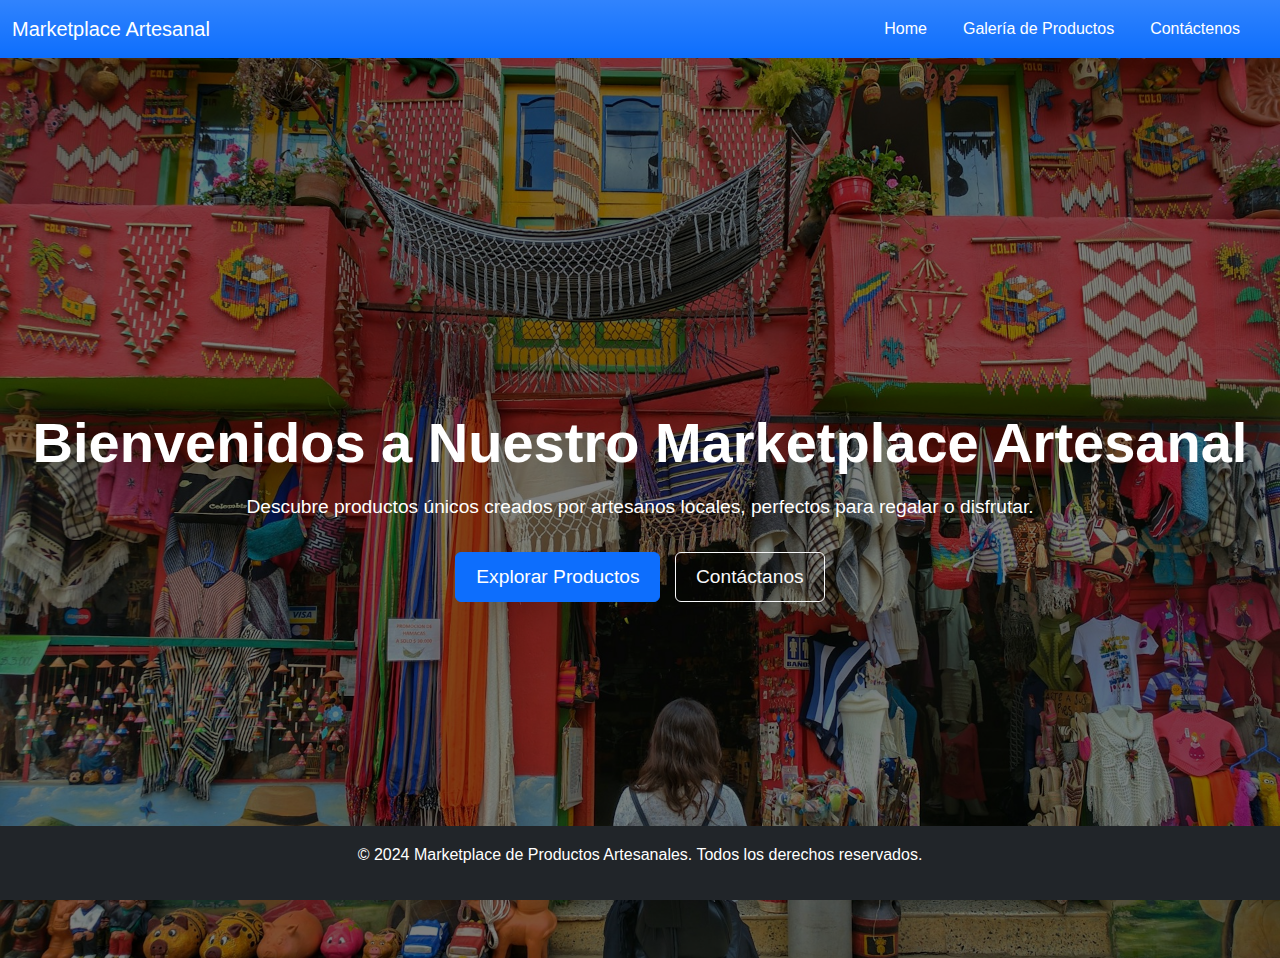
<file: index.html>
<!DOCTYPE html>
<html lang="es">
<head>
    <meta charset="UTF-8">
    <meta name="viewport" content="width=device-width, initial-scale=1.0">
    <title>Marketplace Artesanal - Home</title>
    <!-- Enlace a Bootstrap CDN -->
    <link href="https://cdn.jsdelivr.net/npm/bootstrap@5.3.0/dist/css/bootstrap.min.css" rel="stylesheet">
    <link rel="stylesheet" href="/css/styles.css">
    <style>
        /* Hero section - Imagen de fondo que cubre toda la pantalla */
        .hero {
            height: 100vh;
            background-image: url('./images/home-landing.jpg'); /* URL de la imagen de fondo */
            background-size: cover;
            background-position: center;
            display: flex;
            align-items: center;
            justify-content: center;
            color: white;
            text-align: center;
            position: relative;
        }

        .hero h1 {
            font-size: 3.5rem;
            font-weight: bold;
            margin-bottom: 1rem;
        }

        .hero p {
            font-size: 1.2rem;
            margin-bottom: 1.5rem;
        }

        .hero .btn {
            font-size: 1.2rem;
            padding: 10px 20px;
            margin: 5px;
        }

        /* Fondo oscuro para el texto */
        .hero-overlay {
            position: absolute;
            top: 0;
            left: 0;
            width: 100%;
            height: 100%;
            background-color: rgba(0, 0, 0, 0.5); /* Fondo oscuro semi-transparente */
        }

        .hero-content {
            position: relative;
            z-index: 1; /* Para que el contenido esté por encima del overlay */
        }
    </style>
</head>
<body>
    <!-- Navbar de Bootstrap -->
    <nav class="navbar navbar-expand-lg bg-primary bg-gradient">
        <div class="container-fluid">
            <a class="navbar-brand text-white" href="index.html">Marketplace Artesanal</a>
            <button class="navbar-toggler" type="button" data-bs-toggle="collapse" data-bs-target="#navbarNav" aria-controls="navbarNav" aria-expanded="false" aria-label="Toggle navigation">
                <span class="navbar-toggler-icon"></span>
            </button>
            <div class="collapse navbar-collapse" id="navbarNav">
                <ul class="navbar-nav ms-auto">
                    <li class="nav-item">
                        <a class="nav-link active text-white" aria-current="page" href="index.html">Home</a>
                    </li>
                    <li class="nav-item">
                        <a class="nav-link text-white" href="galeria.html">Galería de Productos</a>
                    </li>
                    <li class="nav-item">
                        <a class="nav-link text-white" href="contacto.html">Contáctenos</a>
                    </li>
                </ul>
            </div>
        </div>
    </nav>

    <!-- Hero section - Landing page -->
    <section class="hero">
        <div class="hero-overlay"></div>
        <div class="hero-content">
            <h1>Bienvenidos a Nuestro Marketplace Artesanal</h1>
            <p>Descubre productos únicos creados por artesanos locales, perfectos para regalar o disfrutar.</p>
            <a href="galeria.html" class="btn btn-primary">Explorar Productos</a>
            <a href="contacto.html" class="btn btn-outline-light">Contáctanos</a>
        </div>
    </section>

    <!-- Contenido adicional si es necesario -->
    <!-- <main class="container my-5">
        <section>
            <h2>Nuestra Misión</h2>
            <p>Apoyar a los artesanos locales mientras te ofrecemos productos auténticos y de alta calidad.</p>
        </section>
    </main> -->

    <!-- Footer -->
    <footer class="text-center py-3 bg-dark text-white">
        <p>&copy; 2024 Marketplace de Productos Artesanales. Todos los derechos reservados.</p>
    </footer>

    <!-- Enlace a Bootstrap JS -->
    <script src="https://cdn.jsdelivr.net/npm/bootstrap@5.3.0/dist/js/bootstrap.bundle.min.js"></script>
</body>
</html>
</file>
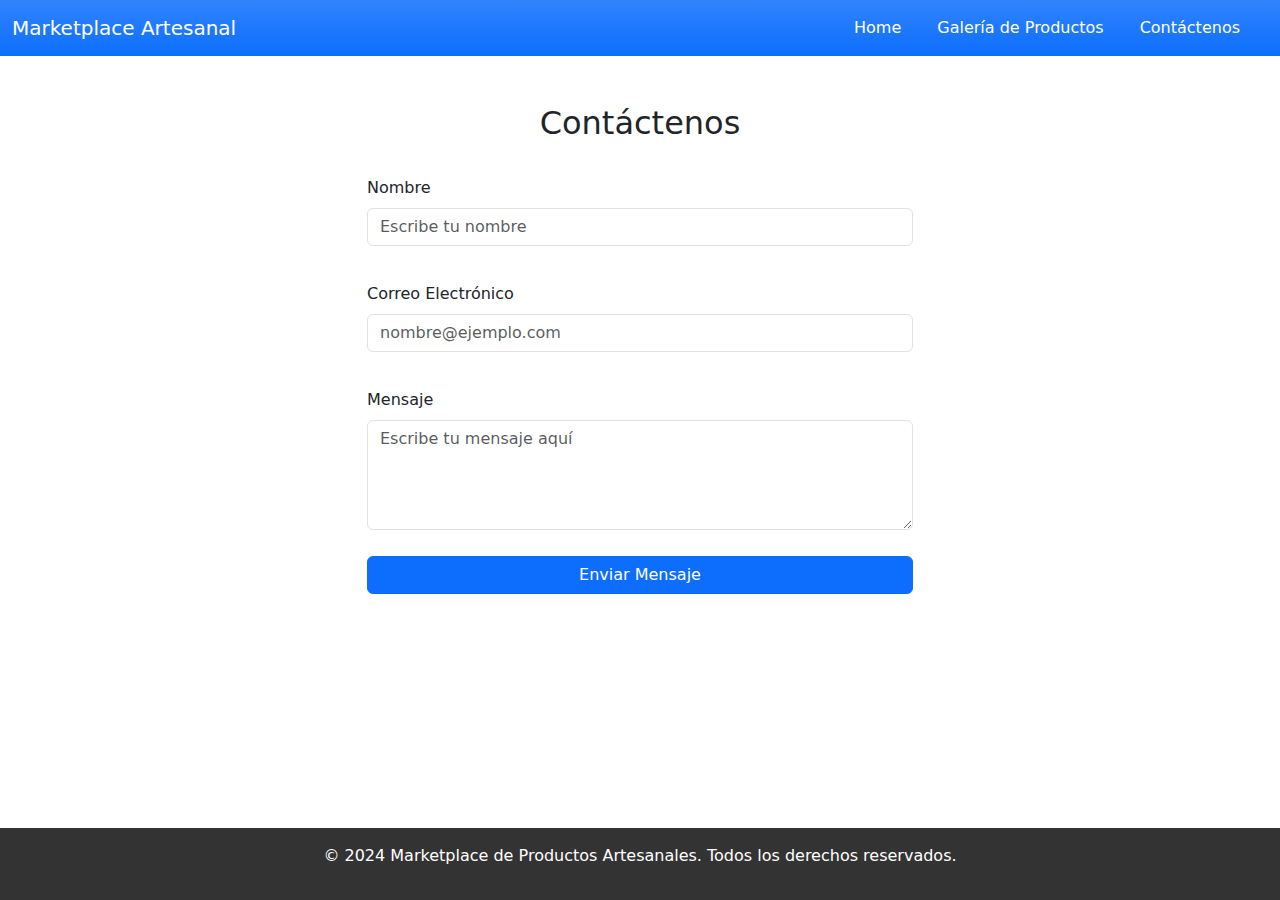
<file: contacto.html>
<!DOCTYPE html>
<html lang="es">
<head>
    <meta charset="UTF-8">
    <meta name="viewport" content="width=device-width, initial-scale=1.0">
    <title>Marketplace Artesanal - Contáctenos</title>
    <link rel="stylesheet" href="/css/styles.css">
    <link href="https://cdn.jsdelivr.net/npm/bootstrap@5.3.3/dist/css/bootstrap.min.css" rel="stylesheet" integrity="sha384-QWTKZyjpPEjISv5WaRU9OFeRpok6YctnYmDr5pNlyT2bRjXh0JMhjY6hW+ALEwIH" crossorigin="anonymous">
</head>
<body>
    <!-- Navbar de Bootstrap -->
    <nav class="navbar navbar-expand-lg bg-primary bg-gradient">
        <div class="container-fluid">
            <a class="navbar-brand text-white" href="index.html">Marketplace Artesanal</a>
            <button class="navbar-toggler" type="button" data-bs-toggle="collapse" data-bs-target="#navbarNav" aria-controls="navbarNav" aria-expanded="false" aria-label="Toggle navigation">
                <span class="navbar-toggler-icon"></span>
            </button>
            <div class="collapse navbar-collapse" id="navbarNav">
                <ul class="navbar-nav ms-auto">
                    <li class="nav-item">
                        <a class="nav-link active text-white" aria-current="page" href="index.html">Home</a>
                    </li>
                    <li class="nav-item">
                        <a class="nav-link text-white" href="galeria.html">Galería de Productos</a>
                    </li>
                    <li class="nav-item">
                        <a class="nav-link text-white" href="contacto.html">Contáctenos</a>
                    </li>
                </ul>
            </div>
        </div>
    </nav>

    <div class="container mt-5">
        <div class="row justify-content-center">
            <div class="col-lg-6">
                <h2 class="text-center mb-4">Contáctenos</h2>
                <form>
                    <!-- Campo de Nombre -->
                    <div class="mb-3">
                        <label for="nombre" class="form-label">Nombre</label>
                        <input type="text" class="form-control" id="nombre" placeholder="Escribe tu nombre" required>
                    </div>

                    <!-- Campo de Correo Electrónico -->
                    <div class="mb-3">
                        <label for="email" class="form-label">Correo Electrónico</label>
                        <input type="email" class="form-control" id="email" placeholder="nombre@ejemplo.com" required>
                    </div>

                    <!-- Campo de Mensaje -->
                    <div class="mb-3">
                        <label for="mensaje" class="form-label">Mensaje</label>
                        <textarea class="form-control" id="mensaje" rows="4" placeholder="Escribe tu mensaje aquí" required></textarea>
                    </div>

                    <!-- Botón de Envío -->
                    <div class="d-grid gap-2">
                        <button type="submit" class="btn btn-primary btn-block">Enviar Mensaje</button>
                    </div>
                </form>
            </div>
        </div>
    </div>
    
    <p>
    <footer>
        <p>&copy; 2024 Marketplace de Productos Artesanales. Todos los derechos reservados.</p>
    </footer>
    <script src="https://cdn.jsdelivr.net/npm/bootstrap@5.3.3/dist/js/bootstrap.bundle.min.js" integrity="sha384-YvpcrYf0tY3lHB60NNkmXc5s9fDVZLESaAA55NDzOxhy9GkcIdslK1eN7N6jIeHz" crossorigin="anonymous"></script>
</body>
</html>
</file>
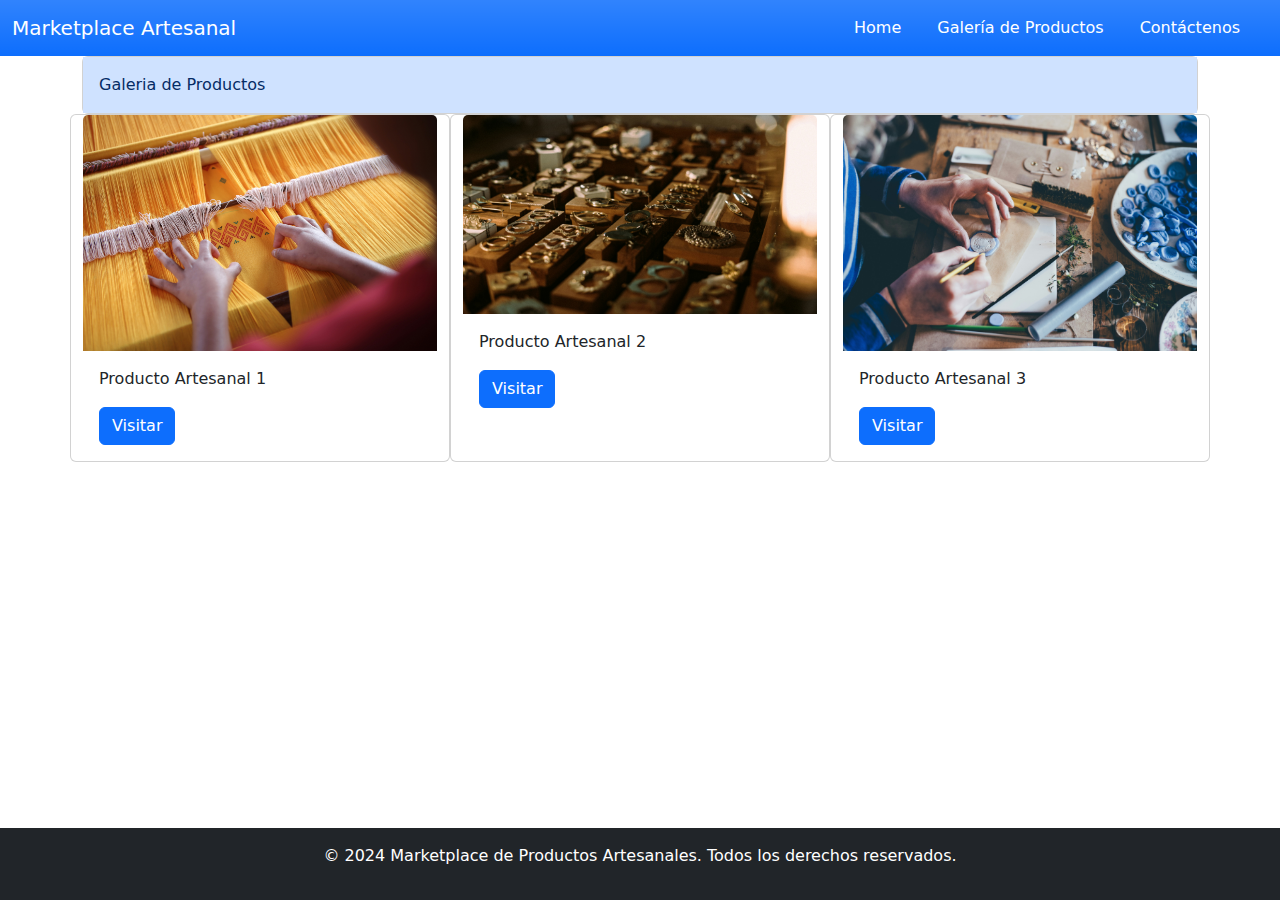
<file: galeria.html>
<!DOCTYPE html>
<html lang="es">
<head>
    <meta charset="UTF-8">
    <meta name="viewport" content="width=device-width, initial-scale=1.0">
    <title>Marketplace Artesanal - Galería de Productos</title>
    <link rel="stylesheet" href="/css/styles.css">
    <link href="https://cdn.jsdelivr.net/npm/bootstrap@5.3.3/dist/css/bootstrap.min.css" rel="stylesheet" integrity="sha384-QWTKZyjpPEjISv5WaRU9OFeRpok6YctnYmDr5pNlyT2bRjXh0JMhjY6hW+ALEwIH" crossorigin="anonymous">
</head>
<body>
    <!-- Navbar de Bootstrap -->
    <nav class="navbar navbar-expand-lg bg-primary bg-gradient">
        <div class="container-fluid">
            <a class="navbar-brand text-white" href="index.html">Marketplace Artesanal</a>
            <button class="navbar-toggler" type="button" data-bs-toggle="collapse" data-bs-target="#navbarNav" aria-controls="navbarNav" aria-expanded="false" aria-label="Toggle navigation">
                <span class="navbar-toggler-icon"></span>
            </button>
            <div class="collapse navbar-collapse" id="navbarNav">
                <ul class="navbar-nav ms-auto">
                    <li class="nav-item">
                        <a class="nav-link active text-white" aria-current="page" href="index.html">Home</a>
                    </li>
                    <li class="nav-item">
                        <a class="nav-link text-white" href="galeria.html">Galería de Productos</a>
                    </li>
                    <li class="nav-item">
                        <a class="nav-link text-white" href="contacto.html">Contáctenos</a>
                    </li>
                </ul>
            </div>
        </div>
    </nav>
    
    <div class="container">
        <!-- Seccion Galeria con Cards -->
        <div class="card">
            <div class="card-body text-primary-emphasis bg-primary-subtle">
                Galeria de Productos
            </div>    
        </div>
        <div class="row">
            <div class="card col-md-4 col-sm-12">
                <img src="images/artesanal1.jpg" class="card-img-top" alt="Artesanal">
                <div class="card-body">
                    <p class="card-text">Producto Artesanal 1</p>
                    <a href="#" class="btn btn-primary">Visitar</a>              
                </div>
            </div>
            <div class="card col-md-4 col-sm-12">
                <img src="images/artesanal2.jpg" class="card-img-top" alt="Artesanal">
                <div class="card-body">
                    <p class="card-text">Producto Artesanal 2</p>
                    <a href="#" class="btn btn-primary">Visitar</a>              
                </div>
            </div>
            <div class="card col-md-4 col-sm-12">
                <img src="images/artesanal3.jpg" class="card-img-top" alt="Artesanal">
                <div class="card-body">
                    <p class="card-text">Producto Artesanal 3</p>
                    <a href="#" class="btn btn-primary">Visitar</a>              
                </div>
            </div>
        </div>
        <!-- Fin Seccion Galeria con Cards -->
    </div>

    <p>
        <footer class="text-center py-3 bg-dark text-white">
            <p>&copy; 2024 Marketplace de Productos Artesanales. Todos los derechos reservados.</p>
        </footer>
    <script src="https://cdn.jsdelivr.net/npm/bootstrap@5.3.3/dist/js/bootstrap.bundle.min.js" integrity="sha384-YvpcrYf0tY3lHB60NNkmXc5s9fDVZLESaAA55NDzOxhy9GkcIdslK1eN7N6jIeHz" crossorigin="anonymous"></script>
</body>
</html>
</file>
<file: css/styles.css>
* {
    margin: 0;
    padding: 0;
    box-sizing: border-box;
}

body {
    font-family: Arial, sans-serif;
    line-height: 1.6;
}

header {
    background-color: #333;
    color: #fff;
    padding: 1rem 0;
    text-align: center;
}

nav ul {
    list-style: none;
    padding: 0;
}

nav ul li {
    display: inline;
    margin-right: 20px;
}

nav ul li a {
    color: white;
    text-decoration: none;
}

main {
    padding: 20px;
}

h2 {
    margin-bottom: 20px;
}

.gallery {
    display: flex;
    justify-content: space-around;
}

.product {
    text-align: center;
}

.product img {
    width: 150px;
    height: 150px;
}

footer {
    background-color: #333;
    color: #fff;
    text-align: center;
    padding: 1rem 0;
    position: fixed;
    bottom: 0;
    width: 100%;
}

form {
    display: flex;
    flex-direction: column;
}

form label {
    margin: 10px 0 5px;
}

form input, form textarea {
    padding: 10px;
    margin-bottom: 10px;
}

form button {
    padding: 10px;
    background-color: #333;
    color: white;
    border: none;
    cursor: pointer;
}
</file>
